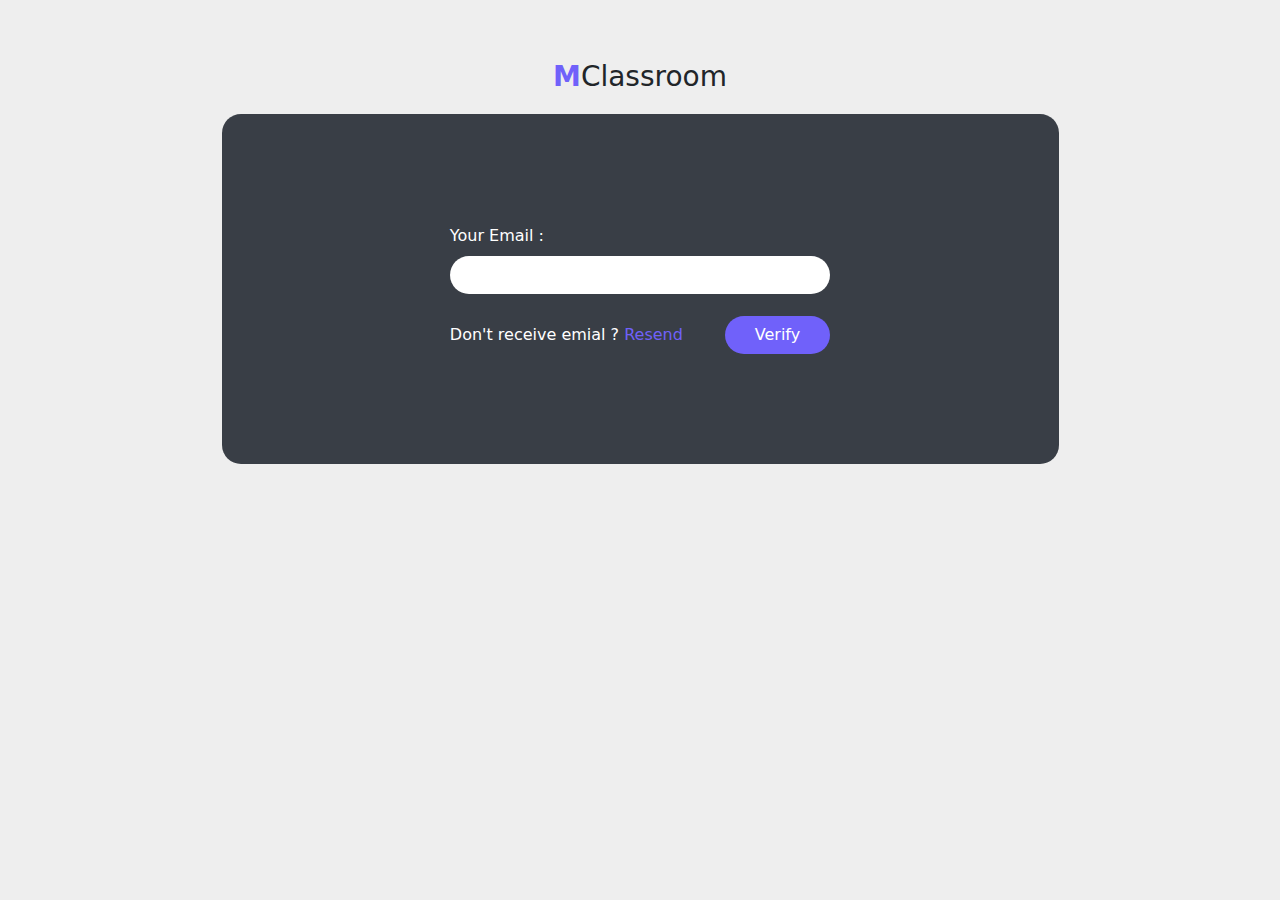
<file: forget.html>
<!DOCTYPE html>
<html lang="en">
<head>
    <meta charset="UTF-8">
    <meta http-equiv="X-UA-Compatible" content="IE=edge">
    <meta name="viewport" content="width=device-width, initial-scale=1.0">
    <link rel="stylesheet" href="assets/css/bootstrap.min.css">
    <link rel="stylesheet" href="assets/css/forget.css">
    <link rel="preconnect" href="https://fonts.googleapis.com">
    <link rel="preconnect" href="https://fonts.gstatic.com" crossorigin>
    <link href="https://fonts.googleapis.com/css2?family=Inter:wght@400;700&family=Raleway:wght@300;400;600;700&display=swap" rel="stylesheet">
    <title>forget Passowrd</title>
</head>
<body>


    <div class="container">
        <div class="text-center">
            <h3><span>M</span>Classroom</h3>
        </div>
    <div class="rows">
        <form action="">
            <div class="info">
                <label for="email">Your Email :</label>
                <input type="email" name="email" id="email">
            </div>
            <div class="go">
            <span> Don't receive emial ? <a href="">Resend</a></span>
            <input type="submit" name="go" value="Verify">
            </div>
        </form>
        </div>
</div>

    
</body>
</html>
</file>
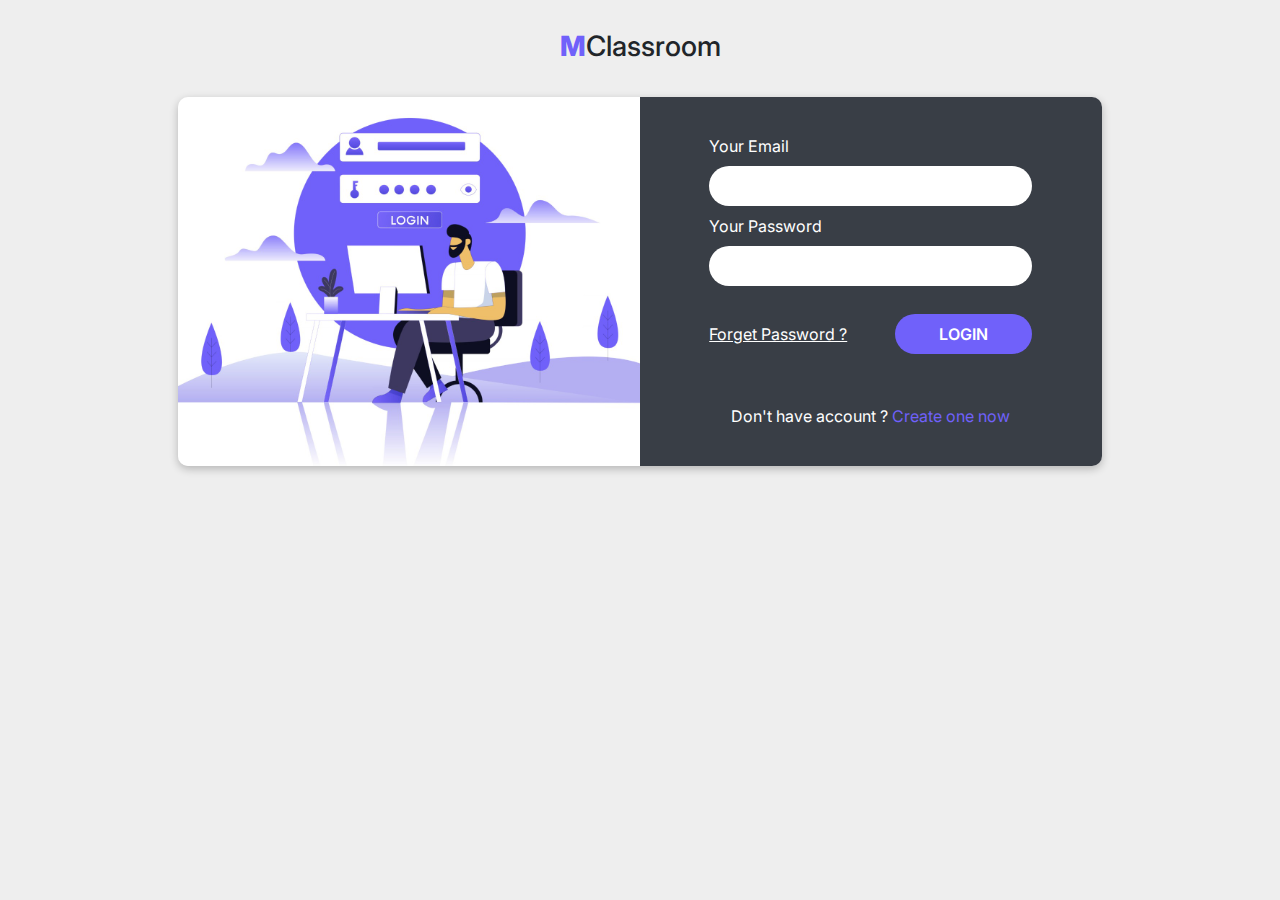
<file: login.html>
<!DOCTYPE html>
<html lang="en">
<head>
    <meta charset="UTF-8">
    <meta http-equiv="X-UA-Compatible" content="IE=edge">
    <meta name="viewport" content="width=device-width, initial-scale=1.0">
    <link rel="stylesheet" type="text/css" href="assets/css/bootstrap.min.css">
    <link rel="stylesheet" href="assets/css/login.css">
    <link rel="preconnect" href="https://fonts.googleapis.com">
    <link rel="preconnect" href="https://fonts.gstatic.com" crossorigin>
    <link href="https://fonts.googleapis.com/css2?family=Inter:wght@400;700&family=Raleway:wght@300;400;600;700&display=swap" rel="stylesheet">
    

<title>login</title>
</head>
<body>


    <div class="container">
        <div class="text-center">
            <!-- <img src="themes/image/logoB.png" alt="e-marrakech"> -->
            <h3><span>M</span>Classroom</h3>
        </div>
        <div class="rows">
            <div class="image-box">
                <img src="assets/image/login.jpg" alt="login-image">    
            </div>
            <form action="" method="POST" onsubmit="check()">
                <div class="infor">
                    <!-- <div class="email"> -->
                        <label for="email">Your Email</label>
                        <input type="email" name="email" id="email" >
                    <!-- </div> -->
                    <!-- <div class="pass"> -->
                        <label for="pass">Your Password</label>
                        <input type="password" name="pass" id="pass" >
                    <!-- </div> -->
                    </div>
                    <div class="fob">
                        <a href="forget.html">Forget Password ?</a>
                        <input type="submit" name="go" value="LOGIN" id="sub">
                    </div>
                    <div class="create">
                        Don't have account ? <span><a href="registre.html">Create one now</a></span>
                    </div>
            </form>
        </div>
    </div>

    

   
    <script src="assets/js/jquery-3.6.0.min.js"></script>
    <script src="assets/js/bootstrap.min.js"></script>
    <script src="assets/js/jquery.bootstrap-growl.min.js"></script>


    <script>

            $("#sub").click(function(){

                $(".bootstrap-growl").remove();

                var email = $('#email').val();
                var pass = $('#pass').val();
                if(email == '' || pass == ''){
                    $.bootstrapGrowl('Please fill all the fields', 
                    {type: 'success',
                    delay: 4000,
                    stackup_spacing: 40,
                    allow_dismiss: false});

                    return false;
                }else{
                    return true;
                }
            });


    </script>
</body>
</html>
</file>
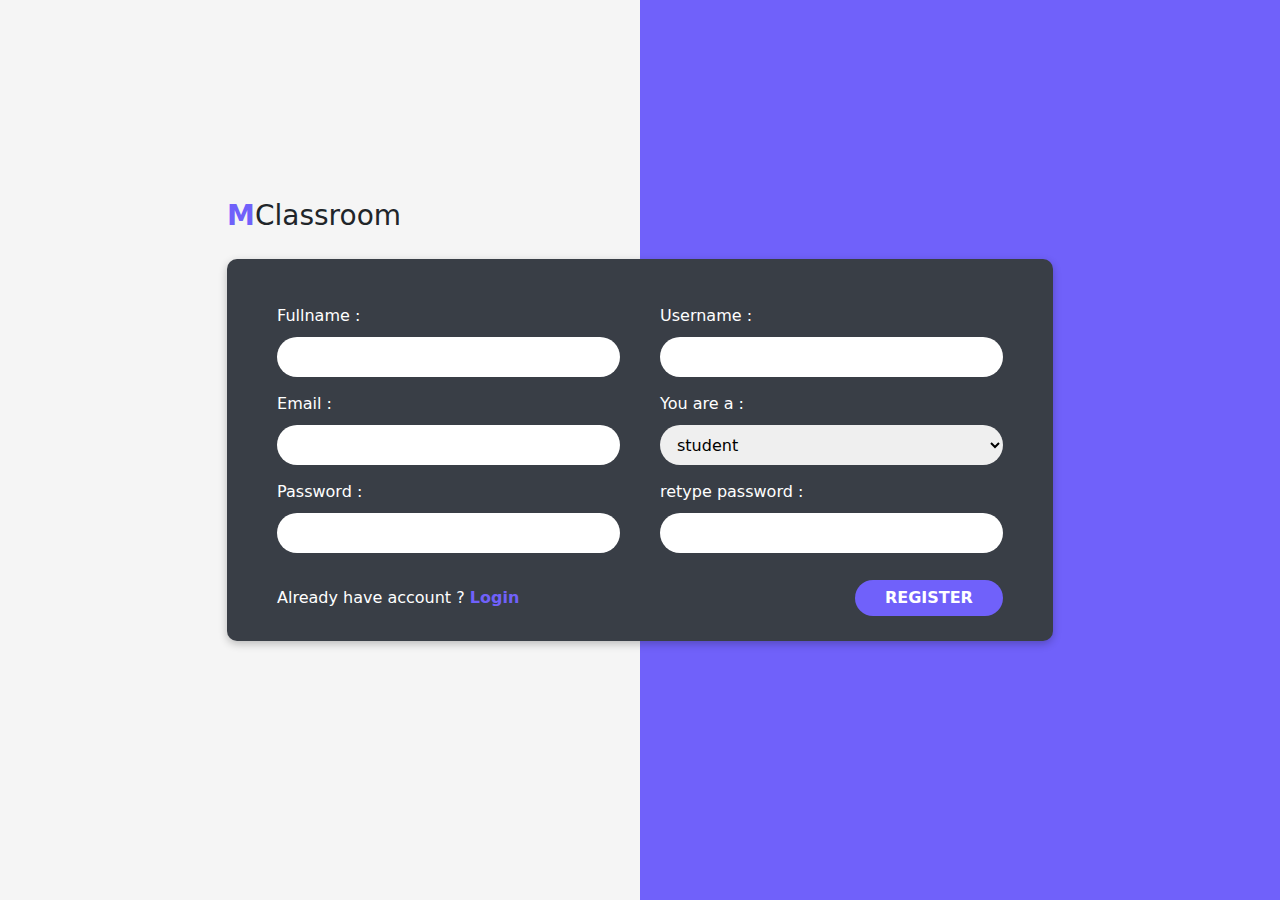
<file: registre.html>
<!DOCTYPE html>
<html lang="en">
<head>
    <meta charset="UTF-8">
    <meta http-equiv="X-UA-Compatible" content="IE=edge">
    <meta name="viewport" content="width=device-width, initial-scale=1.0">
    <link rel="stylesheet" href="assets/css/bootstrap.min.css">
    <link rel="stylesheet" href="assets/css/registre.css">
    <link rel="preconnect" href="https://fonts.googleapis.com">
<link rel="preconnect" href="https://fonts.gstatic.com" crossorigin>
<link href="https://fonts.googleapis.com/css2?family=Inter:wght@400;700&family=Raleway:wght@300;400;600;700&display=swap" rel="stylesheet">
    <title>Registre</title>
</head>
<body>


<div class="container">
    <div class="cont">
        <div class="rows">
        <div class="title"><h3><span>M</span>Classroom</h3></div>
    <form action="">
        <div class="user-details">
            <div class="input-box">
                <span class="details">Fullname :</span>
                <input type="text" name="fullname">
            </div>
            <div class="input-box">
                <span class="details">Username :</span>
                <input type="text" name="username">
            </div>
            <div class="input-box">
                <span class="details">Email :</span>
                <input type="email" name="email">
            </div>
            <div class="input-box">
                <span class="details" id="me">You are a :</span> <br>
                <select name="type">
                    <option value="student">student</option>
                    <option value="teacher">teacher</option>
                </select>
            </div>
            <div class="input-box">
                <span class="details">Password :</span>
                <input type="password" name="pass">
            </div>
            <div class="input-box">
                <span class="details">retype password :</span>
                <input type="password" name="rpass">
            </div>
        </div>
        <div class="buttons">
            <span>Already have account ? <a href="login.html">Login</a></span>
            <input type="submit" value="REGISTER" name="reg" id="sub">
        </div>
    </form>
    </div>
    </div>
</div>



<script src="assets/js/jquery-3.6.0.min.js"></script>
<script src="assets/js/bootstrap.min.js"></script>
    <script src="assets/js/jquery.bootstrap-growl.min.js"></script>


    <script>

        $("#sub").click(function(){

            $(".bootstrap-growl").remove();

            var fullname = $("input[name='fullname']").val();
            var username = $("input[name='username']").val();
            var email = $("input[name='email']").val();
            var pass = $("input[name='pass']").val();
            var repass = $("input[name='rpass']").val();

            if(email == "" || pass == "" || rpass == "" || fullname == "" || username == ""){
                $.bootstrapGrowl('Please fill all the fields', 
                {type: 'success',
                delay: 4000,
                stackup_spacing: 10,
                allow_dismiss: false
            });

                return false;
            }
             else if(pass != repass){
                $.bootstrapGrowl('Password does not match',{type: 'success',
                delay: 4000,
                stackup_spacing: 10,
                allow_dismiss: false
            });

                return false;
            }
            else{
                return true;
            }
        });


</script>

</body>
</html>
</file>
<file: assets/css/forget.css>
:root{
    --index : #7061FA; 
}

body {
    background-color: #EEEEEE;
}

/* .container{
    width: 80%;
    margin: 10px auto;
} */

.container .text-center{
    margin-top: 60px;
}


.container h3 span{
    color:var(--index);
    font-weight: 800;
}

.rows{
    width: 75%;
    margin: 20px auto;
    display: flex;
    justify-content: center;
    align-items: center;
    background-color: #393E46;
    border-radius: 19px;
    -webkit-border-radius: 19px;
    -moz-border-radius: 19px;
    -ms-border-radius: 19px;
    -o-border-radius: 19px;

}

form{
    width: 55%;
    margin: 10px auto;
    padding: 100px 40px; 
}

form .info label,
form .go span{
    color: white;
}

form .info{
    display: flex;
    flex-direction: column;
    justify-content: flex-start;
    margin-bottom: 22px;
}
form .info input{
    margin-top: 8px;
    padding: 7px 13px;
    border-radius: 20px;
    -webkit-border-radius: 20px;
    -moz-border-radius: 20px;
    -ms-border-radius: 20px;
    -o-border-radius: 20px;
    border: none;
    outline: none;
}

form .go{
    display: flex;
    justify-content: space-between;
    align-items: center;
    flex-wrap: wrap;
}

form .go input{
    padding: 7px 30px;
    background-color: var(--index);
    color: white;
    border: none;
    outline: none;
    border-radius: 23px;
    -webkit-border-radius: 23px;
    -moz-border-radius: 23px;
    -ms-border-radius: 23px;
    -o-border-radius: 23px;
}

form .go a{
    color: var(--index);
    text-decoration: none;
}


    @media only screen and (max-width: 500px) {
            form{
                width: 100% !important;
            }
    }

@media only screen and (max-width: 767px) {

    .rows{
        width: 100%;
    }

        form{
            width: 100%;
        }

}
@media only screen and (max-width: 990px) {

    form .go{
        display: flex;
        flex-direction: column-reverse;
        align-items: center;
    }

    form .go input{
        width: 100%;
        margin-bottom: 9px;
    }

}
@media only screen and (max-width: 1200px) {

    form{
        width: 70%;
    }

}
</file>
<file: assets/css/login.css>
:root{
    --index : #7061FA; 
}

 body {
    background-color: #EEEEEE;
    font-family: 'Inter', sans-serif;
}

.bootstrap-growl{
    background-color: rgb(245, 29, 29);
    color: white;
    border-radius: 0 !important;
    -webkit-border-radius: 0 !important;
    -moz-border-radius: 0 !important;
    -ms-border-radius: 0 !important;
    -o-border-radius: 0 !important;
    
}

.bootstrap-growl::before{
    content: '';
    position: absolute;
    bottom: 0;
    left: 0;
    width: 100%;
    height: 5px;
    background-color: white; 
    animation-name: alerts;
    animation-duration: 4.5s;
    animation-timing-function: none;
}

@keyframes alerts {
    from {width: 0;}
    to {width: 100%;}
  }



.container{
    width: 74%;
    margin: 30px auto;
}

.container .rows{
    margin-top: 33px;
    display: flex;
    justify-content: space-between;
    box-shadow: rgba(0, 0, 0, 0.24) 0px 3px 8px;
    border-radius: 10px;
    -webkit-border-radius: 10px;
    -moz-border-radius: 10px;
    -ms-border-radius: 10px;
    -o-border-radius: 10px;
}

.container .text-center h3 span{
     color: var(--index);
     font-weight: 800;
}

.image-box{
    width: 50%;
}

.image-box img{
    width: 100%;
    height: 100%;
    border-top-left-radius: 10px;
    border-bottom-left-radius: 10px;
}

form{
    width: 50%;
    /* background-color: #7061FA; */
    background-color: #393E46;
    display: flex;
    flex-direction: column;
    align-items: center;
    justify-content: center;
    
    border-top-right-radius: 10px;
    border-bottom-right-radius: 10px;
}

form .infor{
    display: flex;
    flex-direction: column;
    justify-content: flex-start;
    width: 70%;
} 

form .infor label{
    color: white;
}

form .infor input{
    margin: 8px 0;
    padding: 8px 16px;
    border-radius: 23px;
    border: none;
    -webkit-border-radius: 23px;
    -moz-border-radius: 23px;
    -ms-border-radius: 23px;
    -o-border-radius: 23px;
}

form .infor input:focus{
    outline: none;
    border-bottom: 3px solid var(--index);
}

form .fob{
    width: 70%;
    display: flex;
    justify-content: space-between;
    align-items: center;
    flex-wrap: wrap;
    margin: 20px 0;
}



form .fob a{
    color: white;
}
form .fob input{
    font-weight: 600;
    border-radius: 23px;
    -webkit-border-radius: 23px;
    -moz-border-radius: 23px;
    -ms-border-radius: 23px;
    -o-border-radius: 23px;
    padding: 8px 44px;
    border: none ;
    color: white;
    background-color: var(--index);
}

form .create{
    margin-top: 30px;
    color: white;

}

form .create a{
    color: var(--index);
    text-decoration: none;
}


@media only screen and (max-width: 955px) {
    
        .image-box{
            display: none;
        }

        .image-box img{
            display: none;
        }

        .container .rows{
            margin-top: 33px;
            display: flex;
            justify-content: center;
        }

        form{
            width: 100%;
            padding: 20px 20px;
            border-top-left-radius: 10px;
            border-bottom-left-radius: 10px;
        }

        form input{
            display: block;
        }

  }

  @media only screen and (max-width: 540px){
    form .infor{
        width: 93%;
       } 

       form .fob{
           width: 93%;
       }
  }

  @media only screen and (max-width: 599px){
      form input{
          width: 100%;
      }

      .container{
        width: 93%;
        margin: 30px auto;
      }
     
  }



@media only screen and (max-width: 1092px) {
    form .fob{
        flex-direction: column-reverse;
        align-items: center;
        margin: 20px 0;
    }

    form .infor input{
        margin: 8px 0;
        padding: 7px 12px;
    }
    form .fob input{
        padding: 6px 33px !important;
    }
  }
</file>
<file: assets/css/registre.css>
:root{
    --index : #7061FA; 
}


    /* ====================  registre ================================== */
    .bootstrap-growl{
        /* background-color: rgb(245, 29, 29); */
        color: white;
        border-radius: 0 !important;
        -webkit-border-radius: 0 !important;
        -moz-border-radius: 0 !important;
        -ms-border-radius: 0 !important;
        -o-border-radius: 0 !important;
        
    }
    
    .bootstrap-growl::before{
        content: '';
        position: absolute;
        bottom: 0;
        left: 0;
        width: 100%;
        height: 5px;
        background-color: white; 
        animation-name: alerts;
        animation-duration: 4.5s;
        animation-timing-function: ease-in-out;
    }
    
    @keyframes alerts {
        from {width: 0;}
        to {width: 100%;}
      }
    


body{
    width: 100%;
    height: 100vh;
    position: relative;
}

body::before{
    content: '';
    width: 50%;
    height: 100%;
    /* background-color: #EEEEEE; */
    background-color: whitesmoke;
    position: absolute;
    top: 0;
    left: 0;
    z-index: -1;
}
body::after{
    content: '';
    width: 50%;
    height: 100%;
    background-color: var(--index);
    position: absolute;
    top: 0;
    right: 0;
    z-index: -1;
}

.container{
    width: 100%;
}

.cont{
    display: flex;
    flex-direction: column;
    height: 100vh;
    justify-content: center;
    align-items: center;
    width: 100%;
}

.rows{
    background-color: #393E46;
    padding: 25px 50px;
    width: 74%;
    border-radius: 10px;
    -webkit-border-radius: 10px;
    -moz-border-radius: 10px;
    -ms-border-radius: 10px;
    -o-border-radius: 10px;
    position: relative;
    box-shadow: rgba(0, 0, 0, 0.24) 0px 3px 8px;

}

.container .title{
    position: absolute;
    left: 0;
    top: -60px;
}
.container .title h3 span{
    color: var(--index);
    font-weight: 800;
}

form .user-details{
    display: flex;
    flex-wrap: wrap;
    justify-content: space-between;
    margin: 20px 0 12px 0;
}
form .user-details .input-box{
    margin-bottom: 15px;
    width: calc(100% / 2 - 20px);
}
form .user-details .details{
    display: inline-block;
    font-weight: 500;
    margin-bottom: 9px;
    color: white;
}

form .user-details .input-box input{
    height: 40px;
    width: 100%;
    border-radius: 20px;
    -webkit-border-radius: 20px;
    -moz-border-radius: 20px;
    -ms-border-radius: 20px;
    -o-border-radius: 20px;
    outline: none;
    border: none;
    padding-left: 13px;
}

form .user-details .input-box select {
    height: 40px;
    padding: 0 13px;
    width: 100%;
    border-radius: 20px;
    -webkit-border-radius: 20px;
    -moz-border-radius: 20px;
    -ms-border-radius: 20px;
    -o-border-radius: 20px;
    outline: none;
    border: none;
    }

    form .buttons{
        display: flex;
        justify-content: space-between;
        align-items: center;
    }

form .buttons span{
    color: white;
}

form .buttons span a{
    text-decoration: none;
    color: var(--index);
    font-weight: 600;
}
    form .buttons input{
        border-radius: 20px;
    -webkit-border-radius: 20px;
    -moz-border-radius: 20px;
    -ms-border-radius: 20px;
    -o-border-radius: 20px;
    outline: none;
    border: none;
    padding: 6px 30px;
    background-color: var(--index);
    color: white;
    font-weight:600 ;
    }
    
    /* @media only screen and (max-width: 600px){ */
    @media only screen and (max-width: 765px){
 
            .container {
                width: 100%;
            }

            .rows{
                width: 100% !important;
            }

            form .user-details .input-box{
                margin-bottom: 15px;
                width: 100%;
            }

            form .user-details{
                max-height: 300px;
                overflow-y: scroll;
            }

            .user-details::-webkit-scrollbar{
                    width: 0;
            }

            form .buttons{
                display: flex;
                flex-direction: column-reverse;
            }
            form .buttons input{
                width: 100%;
                margin-bottom: 9px;
            }

    }

    @media only screen and (max-width: 767px){
        .rows{
            width: 100% !important;
        }
    }
    @media only screen and (max-width: 991px){
        .rows{
            width: 90% !important;
        }
    }
</file>
